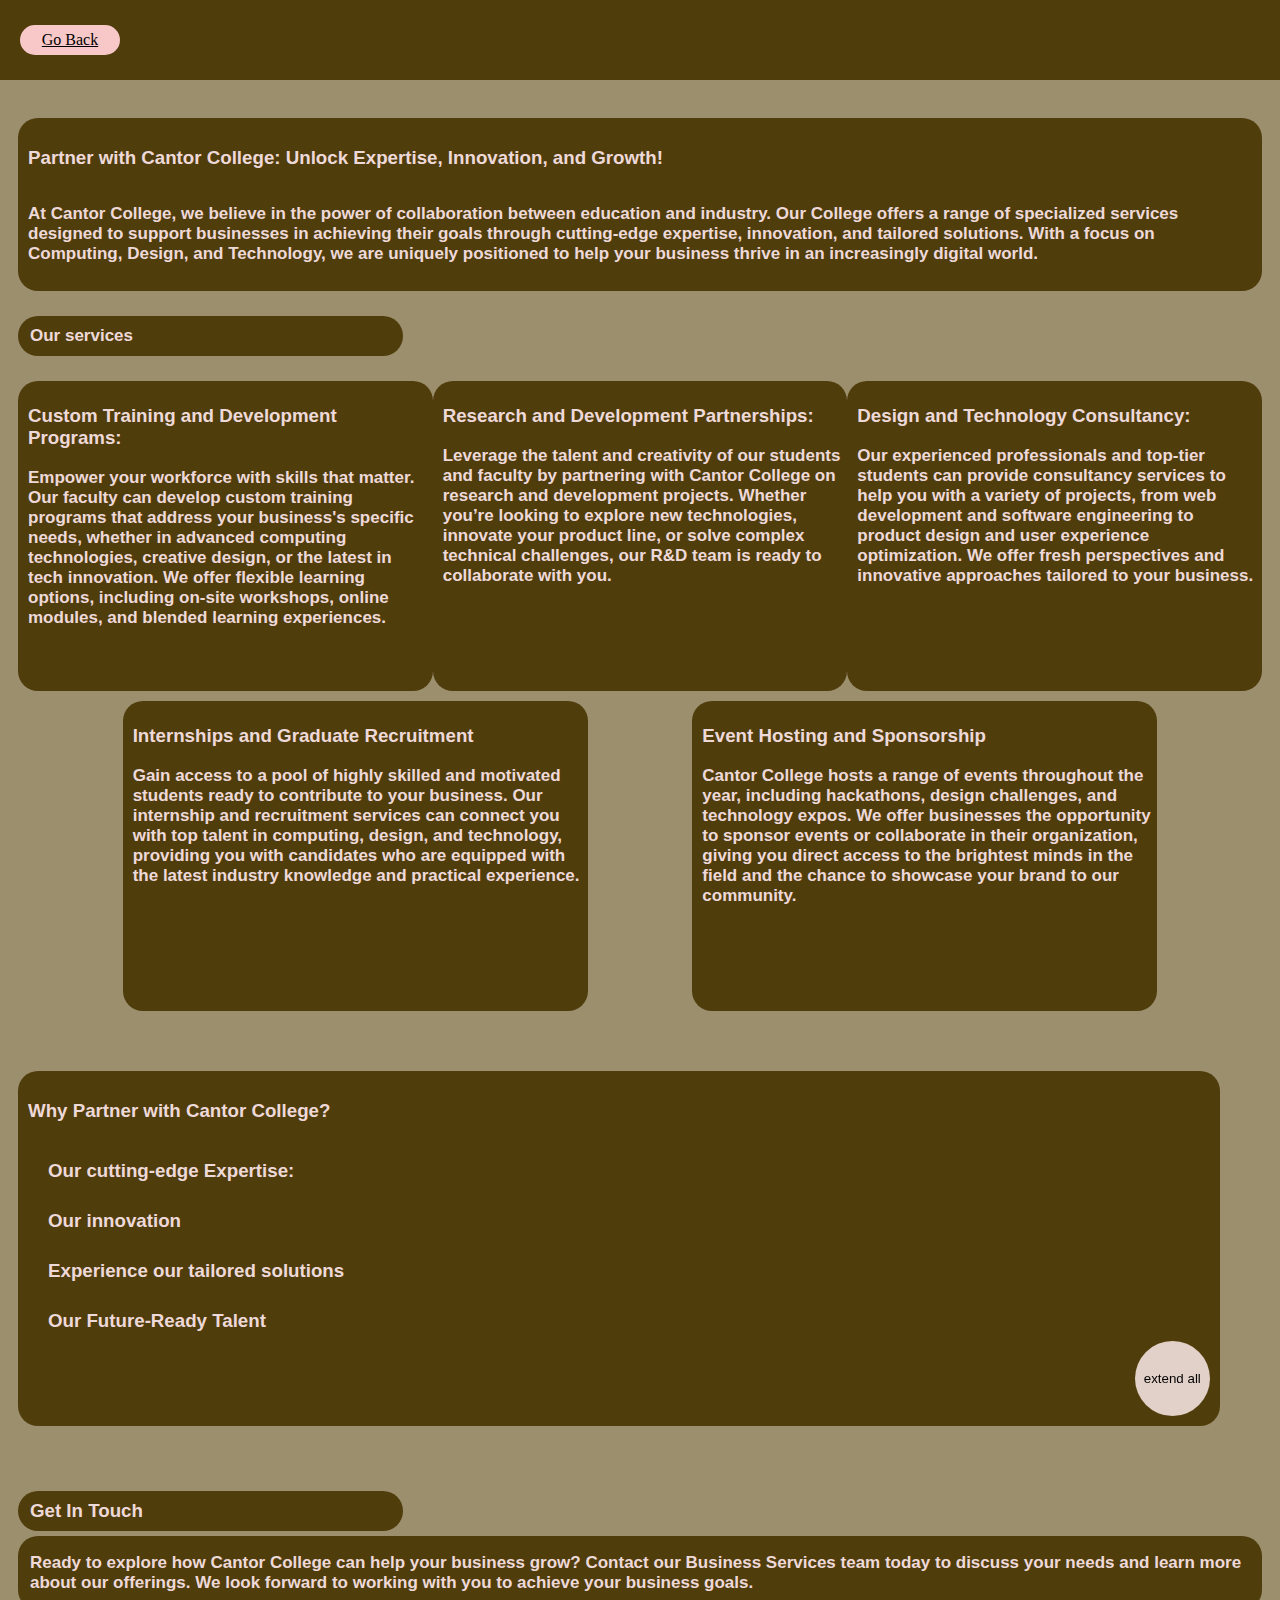
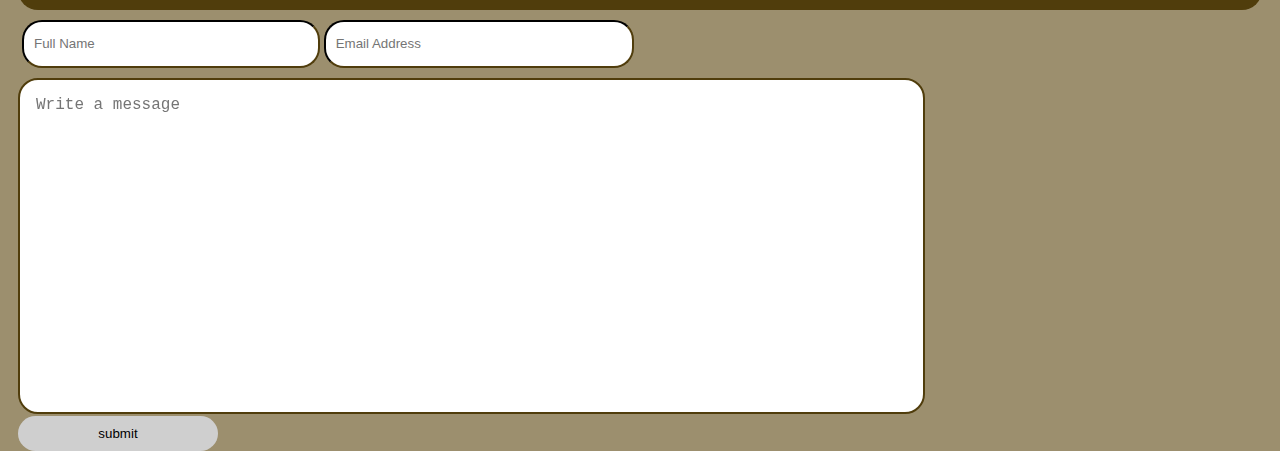
<file: HTML/InfoForBuisnesses.html>
<!DOCTYPE html>
<html lang="en">
<head>
  <meta charset="utf-8">
  <title></title>
  <link href="/CSS/infoForBuisnesses.css" rel="stylesheet"/>
</head>
<body>
  <div class="introduction-inline">
    <h3>Partner with Cantor College: Unlock Expertise, Innovation, and Growth!</h3>
    <p>At Cantor College, we believe in the power of collaboration between education and industry. Our College offers a range of specialized services designed to support businesses in achieving their goals through cutting-edge expertise, innovation, and tailored solutions. With a focus on Computing, Design, and Technology, we are uniquely positioned to help your business thrive in an increasingly digital world.</p>
  </div>

  <div class="services-header">
    <p>Our services</p>
  </div>

  <div class="row-one">
      <div class="custom-training">
          <h3>Custom Training and Development Programs:</h3>
          <p>Empower your workforce with skills that matter. Our faculty can develop custom training programs that address your business's specific needs, whether in advanced computing technologies, creative design, or the latest in tech innovation. We offer flexible learning options, including on-site workshops, online modules, and blended learning experiences.</p>
      </div>

      <div class="research-and-development">
          <h3>Research and Development Partnerships:</h3>
          <p>Leverage the talent and creativity of our students and faculty by partnering with Cantor College on research and development projects. Whether you’re looking to explore new technologies, innovate your product line, or solve complex technical challenges, our R&D team is ready to collaborate with you.</p>
      </div>

      <div class="design-and-technology">
        <h3>Design and Technology Consultancy:</h3>
        <p>Our experienced professionals and top-tier students can provide consultancy services to help you with a variety of projects, from web development and software engineering to product design and user experience optimization. We offer fresh perspectives and innovative approaches tailored to your business.</p>
      </div>
  </div>

  <div class="row-two">
    <div class="internship-graduate-recruitment">
      <h3>Internships and Graduate Recruitment</h3>
      <p>Gain access to a pool of highly skilled and motivated students ready to contribute to your business. Our internship and recruitment services can connect you with top talent in computing, design, and technology, providing you with candidates who are equipped with the latest industry knowledge and practical experience.</p>
    </div>

    <div class="event-hosting">
      <h3>Event Hosting and Sponsorship</h3>
      <p>Cantor College hosts a range of events throughout the year, including hackathons, design challenges, and technology expos. We offer businesses the opportunity to sponsor events or collaborate in their organization, giving you direct access to the brightest minds in the field and the chance to showcase your brand to our community.</p>
    </div>
  </div>

  <div class="why-us">
     <h3 class="why-us-header">Why Partner with Cantor College?</h3>

     <div class="drop-down-container-one">
        <h3>
          <a onclick="DD1Toggle()"  class="expertise-drop-down">Our cutting-edge Expertise:</a>
        </h3>
        <p class="DD1Info">Our programs are at the forefront of industry trends, ensuring that our services reflect the latest advancements in technology and design.</p>
     </div>

     <div class="drop-down-container-two">
        <h3>
          <a onclick="DD2Toggle()"  class="innovation-drop-down">Our innovation</a>
        </h3>
        <p class="DD2Info">We foster a culture of creativity and problem-solving, making us the ideal partner for businesses seeking innovative solutions.</p>
     </div>

     <div class="drop-down-container-three">
        <h3>
          <a onclick="DD3Toggle()"  class="tailored-solutions-drop-down">Experience our tailored solutions</a>
        </h3>
        <p class="DD3Info">We understand that every business is unique. Our services are customized to meet your specific objectives and challenges.</p>
      </div>

    <div class="drop-down-container-four">
      <h3>
        <a onclick="DD4Toggle()"  class="future-ready-talent-drop-down">Our Future-Ready Talent</a>
      </h3>
      <p class="DD4Info">Our students are trained to excel in the modern workplace, equipped with both theoretical knowledge and practical skills.</p>
    </div>

    <button onclick="extendAll()" class="extend-all-button">extend all</button>
  </div>

  <div class="contact-us-section">
      <div class="inline-content-holder">
          <div class="forms-holder">
            <div class="contact-us-header">
                <h3>Get In Touch</h3>
            </div>

            <div class="contact-us-info">
                <p>Ready to explore how Cantor College can help your business grow? Contact our Business Services team today to discuss your needs and learn more about our offerings. We look forward to working with you to achieve your business goals.</p>
            </div>
            <form action="mailto:info@cantorcollege.ac.uk" method="post" enctype="multipart/form-data" class="contact-form">
              <button class="submitButt" type="submit" value="Submit"> submit </button>
              <input type="text" id="fName" name="fName" placeholder="Full Name" required>
              <input type="text" id="fEmail" name="fEmail" placeholder="Email Address" required>
              <textarea rows="5" cols="60" id="fMessage" name="fMessage" placeholder="Write a message" autocomplete="off" required></textarea>
            </form>
          </div>
      </div>
  </div>

  <div class="topBar">
      <a class="backToHome" href="index.html">Go Back</a>
  </div>


  <script src="/Js/infoForBuisnesses.js"></script>
  <script>
  </script>
</body>
</html>
</file>
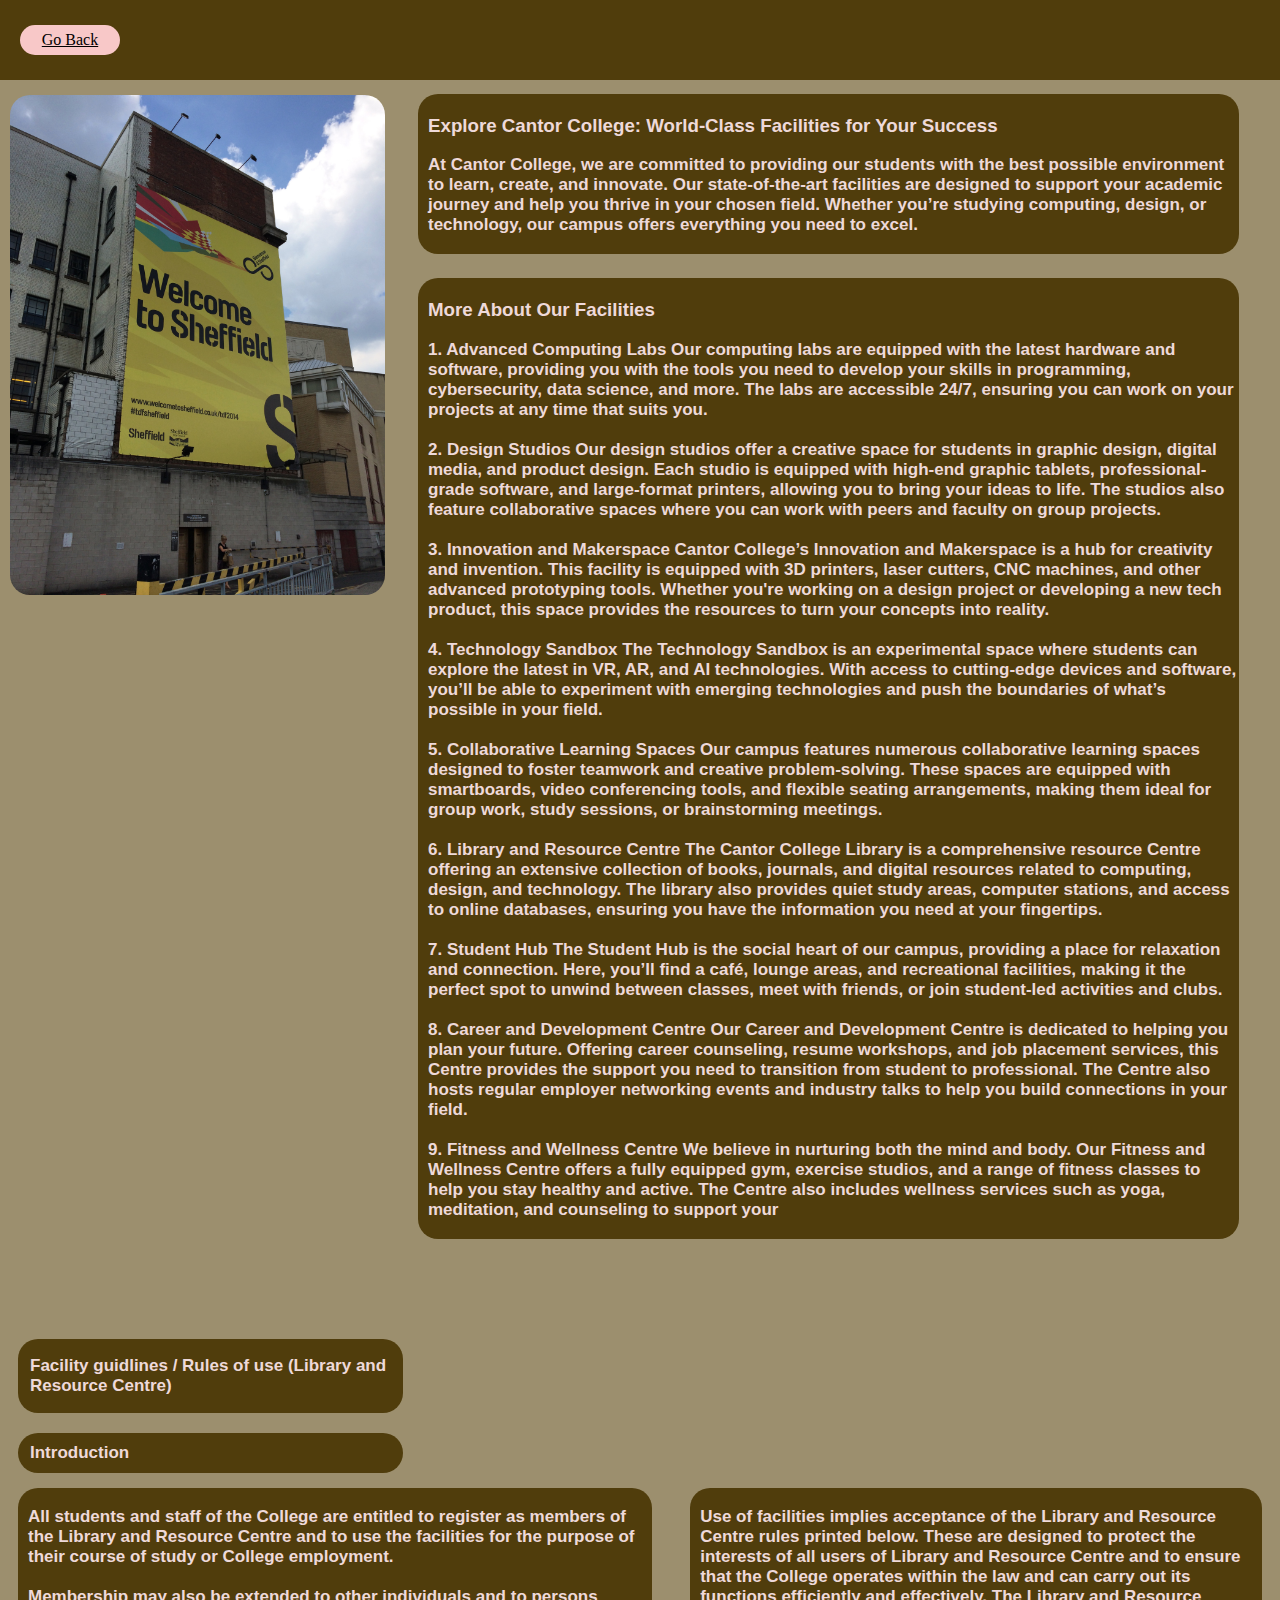
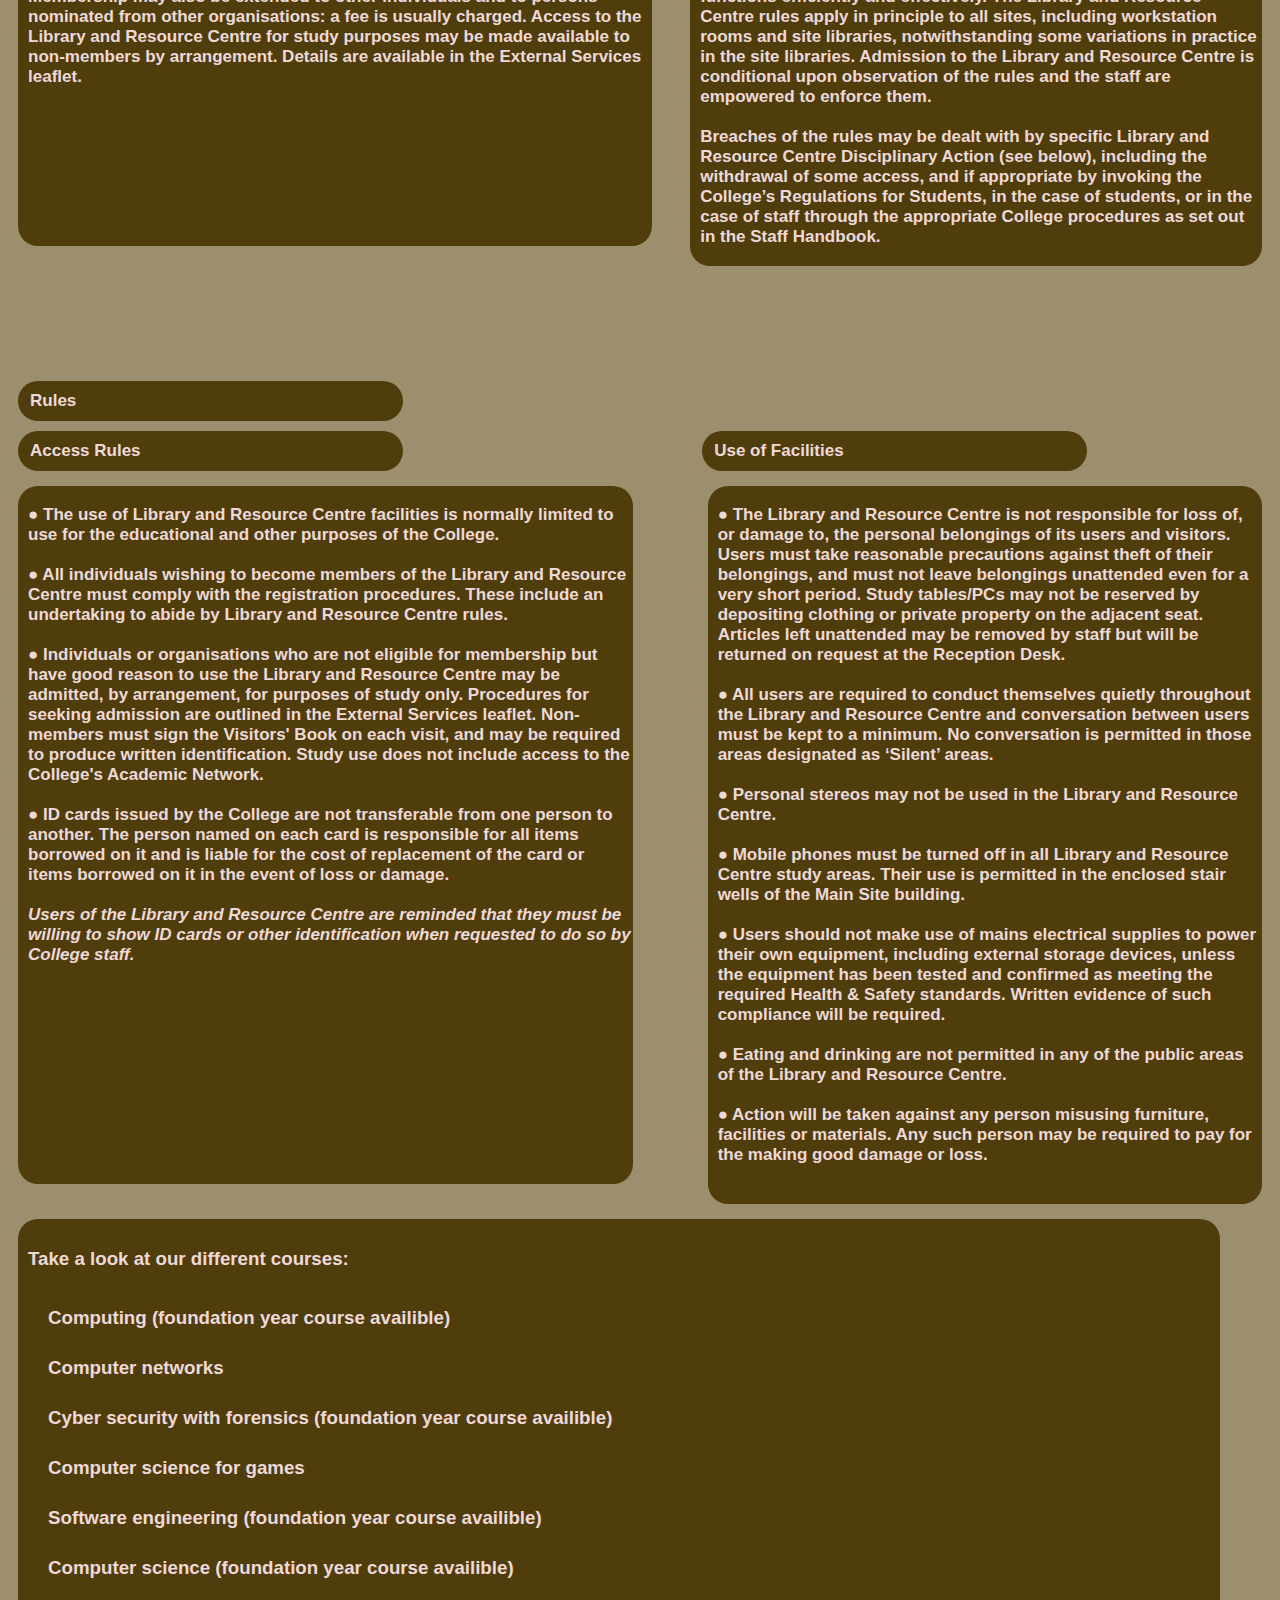
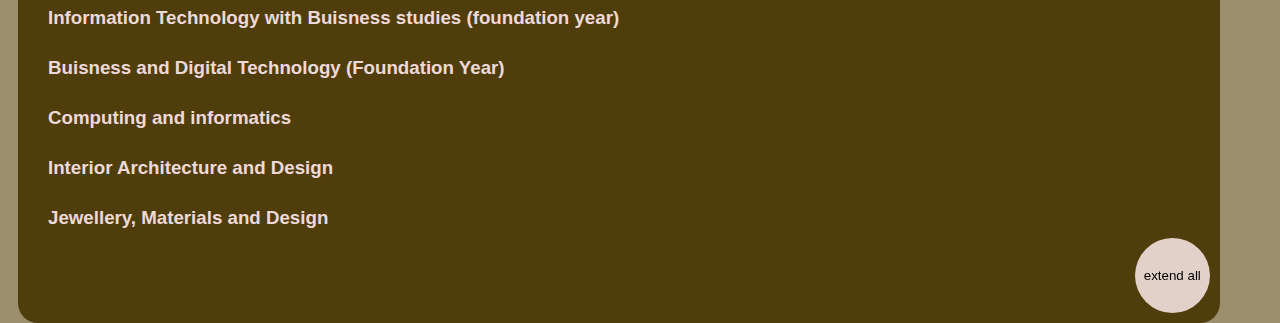
<file: HTML/infoForStudents.html>
<!DOCTYPE html>
<html lang="en">
<head>
  <meta charset="utf-8">
  <title></title>
  <link href="/CSS/infoForStudents.css" rel="stylesheet"/>
</head>
<body>
    <div class="info-container">
        <h3 style="font-weight: bold;">Explore Cantor College: World-Class Facilities for Your Success</h3>
        <p> At Cantor College, we are committed to providing our students with the best possible environment to learn, create, and innovate. Our state-of-the-art facilities are designed to support your academic journey and help you thrive in your chosen field. Whether you’re studying computing, design, or technology, our campus offers everything you need to excel. </p>
    </div>
    
    <div class="info-container-2">
        <h3 style="font-weight: bold;"> More About Our Facilities</h3>
        <p> 1. Advanced Computing Labs Our computing labs are equipped with the latest hardware and software, providing you with the tools you need to develop your skills in programming, cybersecurity, data science, and more. The labs are accessible 24/7, ensuring you can work on your projects at any time that suits you. 
            <br><br>2. Design Studios Our design studios offer a creative space for students in graphic design, digital media, and product design. Each studio is equipped with high-end graphic tablets, professional-grade software, and large-format printers, allowing you to bring your ideas to life. The studios also feature collaborative spaces where you can work with peers and faculty on group projects.
            <br><br>3. Innovation and Makerspace Cantor College’s Innovation and Makerspace is a hub for creativity and invention. This facility is equipped with 3D printers, laser cutters, CNC machines, and other advanced prototyping tools. Whether you're working on a design project or developing a new tech product, this space provides the resources to turn your concepts into reality.
            <br><br>4. Technology Sandbox The Technology Sandbox is an experimental space where students can explore the latest in VR, AR, and AI technologies. With access to cutting-edge devices and software, you’ll be able to experiment with emerging technologies and push the boundaries of what’s possible in your field.
            <br><br>5. Collaborative Learning Spaces Our campus features numerous collaborative learning spaces designed to foster teamwork and creative problem-solving. These spaces are equipped with smartboards, video conferencing tools, and flexible seating arrangements, making them ideal for group work, study sessions, or brainstorming meetings.
            <br><br>6. Library and Resource Centre The Cantor College Library is a comprehensive resource Centre offering an extensive collection of books, journals, and digital resources related to computing, design, and technology. The library also provides quiet study areas, computer stations, and access to online databases, ensuring you have the information you need at your fingertips.
            <br><br>7. Student Hub The Student Hub is the social heart of our campus, providing a place for relaxation and connection. Here, you’ll find a café, lounge areas, and recreational facilities, making it the perfect spot to unwind between classes, meet with friends, or join student-led activities and clubs.
            <br><br>8. Career and Development Centre Our Career and Development Centre is dedicated to helping you plan your future. Offering career counseling, resume workshops, and job placement services, this Centre provides the support you need to transition from student to professional. The Centre also hosts regular employer networking events and industry talks to help you build connections in your field.
            <br><br>9. Fitness and Wellness Centre We believe in nurturing both the mind and body. Our Fitness and Wellness Centre offers a fully equipped gym, exercise studios, and a range of fitness classes to help you stay healthy and active. The Centre also includes wellness services such as yoga, meditation, and counseling to support your </p>
        </div>
        
    <img alt="welcome to sheffield banner" class="welcometosheff" src="/Images/IMG_1005.jpeg" height="900" style="border-radius: 20px;">
    <div class="Guidlines-header" style="height: fit-content;">
        <p>Facility guidlines / Rules of use (Library and Resource Centre)</p>  
    </div>

    <div class="introduction-header">
        <p>Introduction</p>
     </div>


    <div class="introduction-inline">
        <div class="introduction-info-container">
            <p>All students and staff of the College are entitled to register as members of the Library and Resource Centre and to use the facilities for the purpose of their course of study or College employment.<br><br>Membership may also be extended to other individuals and to persons nominated from other organisations:  a fee is usually charged.  Access to the Library and Resource Centre for study purposes may be made available to non-members by arrangement. Details are available in the External Services leaflet.</p>
        </div>
        
        <div class="Notice-info-container">
            <p>Use of facilities implies acceptance of the Library and Resource Centre rules printed below.  These are designed to protect the interests of all users of Library and Resource Centre and to ensure that the College operates within the law and can carry out its functions efficiently and effectively.  The Library and Resource Centre rules apply in principle to all sites, including workstation rooms and site libraries, notwithstanding some variations in practice in the site libraries.  Admission to the Library and Resource Centre is conditional upon observation of the rules and the staff are empowered to enforce them. <br><br>Breaches of the rules may be dealt with by specific Library and Resource Centre Disciplinary Action (see below), including the withdrawal of some access, and if appropriate by invoking the College’s Regulations for Students, in the case of students, or in the case of staff through the appropriate College procedures as set out in the Staff Handbook. </p>
        </div>
    </div>

    <div class="Rules-header">
        <p>Rules</p>
    </div>
    <div class="Acess-rules-header">
        <p>Access Rules</p>
    </div>

    <div class="use-rules-header">
        <p>Use of Facilities</p>
    </div>
    
    <div class="Rule-set">
        <div class="Access-rules-container">
            <p>
                ● The use of Library and Resource Centre facilities is normally limited to use for the educational and other purposes of the College. <br><br>
                
                ● All individuals wishing to become members of the Library and Resource Centre must comply with the registration procedures.  These include an undertaking to abide by Library and Resource Centre rules. <br><br>
                
                ● Individuals or organisations who are not eligible for membership but have good reason to use the Library and Resource Centre  may be admitted, by arrangement, for purposes of study only. Procedures for seeking admission are outlined in the External Services leaflet. Non-members must sign the Visitors' Book on each visit, and may be required to produce written identification.  Study use does not include access to the College's Academic Network. <br><br>
                
                ● ID cards issued by the College are not transferable from one person to another.  The person named on each card is responsible for all items borrowed on it and is liable for the cost of replacement of the card or items borrowed on it in the event of loss or damage. <br><br>
                
                
                <i>Users of the Library and Resource Centre are reminded that they must be willing to show  ID cards or other identification when requested to do so by College staff.</i>
            </p>
        </div>
        
        <div class="use-rules-container">
            <p>
                ●	The Library and Resource Centre is not responsible for loss of, or damage to, the personal belongings of its users and visitors.  Users must take reasonable precautions against theft of their belongings, and must not leave belongings unattended even for a very short period. Study tables/PCs may not be reserved by depositing clothing or private property on the adjacent seat.  Articles left unattended may be removed by staff but will be returned on request at the Reception Desk. <br><br>
                
                ●	All users are required to conduct themselves quietly throughout the Library and Resource Centre and conversation between users must be kept to a minimum.  No conversation is permitted in those areas designated as ‘Silent’ areas.<br><br>
                
                ● 	Personal stereos may not be used in the Library and Resource Centre. <br><br>
                
                ●   Mobile phones must be turned off in all Library and Resource Centre study areas. Their use is permitted in the enclosed stair wells of the Main Site building. <br><br>
                
                ●	Users should not make use of mains electrical supplies to power their own equipment, including external storage devices,  unless the equipment has been tested and confirmed as meeting the required Health & Safety standards.  Written evidence of such compliance will be required.<br><br>
                
                ●	Eating and drinking are not permitted in any of the public areas of the Library and Resource Centre.<br><br>
                
                ●	Action will be taken against any person misusing furniture, facilities or materials.  Any such person may be required to pay for the making good damage or loss. <br><br>
            </p>
        </div>
    </div>

    <div class="our-courses">
        <h3 class="why-us-header">Take a look at our different courses:</h3>
   
        <div class="drop-down-container-one">
           <h3>
             <a onclick="DD1Toggle()"  class="computing-drop-down">Computing (foundation year course availible)</a>
           </h3>
           <p class="DD1Info">course type:<br>undergraduate</p>
           <p class="DD1Info">course summary:<br>modeLearn how to code, configure and integrate applications, databases and systems architectures which form the pillars of technology we all use today</p>
           <p class="DD1Info">course awards:<br>BSc (Honours)</p>
           <p class="DD1Info">Ucas code / Ucas points:<br>G504 / 112</p>
           <p class="DD1Info">Attendance type:<br>Full Time</p>
           <p class="DD1Info">Length of study:<br>3/4 years</p>
        </div>
   
        <div class="drop-down-container-two">
           <h3>
             <a onclick="DD2Toggle()"  class="computer-networks-drop-down">Computer networks</a>
           </h3>
           <p class="DD2Info">course type:<br>undergraduate</p>
           <p class="DD2Info">course summary:<br>This course includes general computing skills in programming, cyber security, information systems, management and professionalism in a technical environment.</p>
           <p class="DD2Info">Ucas code / Ucas points:<br>G420 / 112</p>
           <p class="DD2Info">Attendance type:<br>Full Time</p>
           <p class="DD2Info">Length of study:<br>3/4 years</p>
        </div>
   
        <div class="drop-down-container-three">
           <h3>
             <a onclick="DD3Toggle()"  class="cyber-security-drop-down">Cyber security with forensics (foundation year course availible)</a>
           </h3>
           <p class="DD3Info">course type:<br>undergraduate</p>
           <p class="DD3Info">course summary:<br>Prepare for a career in cyber security by designing security systems, identifying evidence of cybercrimes and acting as detectives in a digital world.</p>
           <p class="DD3Info">Ucas code / Ucas points:<br>F4G4 / 112</p>
           <p class="DD3Info">Attendance type:<br>Full Time</p>
           <p class="DD3Info">Length of study:<br>3/4 years</p>
         </div>
   
       <div class="drop-down-container-four">
         <h3>
           <a onclick="DD4Toggle()"  class="computer-science-for-games-drop-down">Computer science for games</a>
         </h3>
         <p class="DD4Info">course type:<br>undergraduate</p>
         <p class="DD4Info">course summary:<br>Create the software powering the next generation of blockbuster games.</p>
         <p class="DD4Info">Ucas code / Ucas points:<br>G611 / 112</p>
         <p class="DD4Info">Attendance type:<br>Full Time</p>
         <p class="DD4Info">Length of study:<br>3/4 years</p>
       </div>

      <div class="drop-down-container-five">
        <h3>
          <a onclick="DD5Toggle()"  class="software-engineering-drop-down">Software engineering (foundation year course availible)</a>
        </h3>
        <p class="DD5Info">course type:<br>undergraduate</p>
        <p class="DD5Info">course summary:<br>Gain experience in the whole software development process and prepare for a career in software engineering.</p>
        <p class="DD5Info">Ucas code / Ucas points:<br>G600 / 112</p>
        <p class="DD5Info">Attendance type:<br>Full Time</p>
        <p class="DD5Info">Length of study:<br>3/4 years</p>
      </div>

      <div class="drop-down-container-six">
        <h3>
          <a onclick="DD6Toggle()"  class="computer-science-drop-down">Computer science (foundation year course availible)</a>
        </h3>
        <p class="DD6Info">course type:<br>undergraduate</p>
        <p class="DD6Info">course summary:<br>Gain a solid foundation in the core areas of computer science, including programming, algorithms, data structures and software development.</p>
        <p class="DD6Info">Ucas code / Ucas points:<br>G400 / 112</p>
        <p class="DD6Info">Attendance type:<br>Full Time</p>
        <p class="DD6Info">Length of study:<br>3/4 years</p>
      </div>

      <div class="drop-down-container-seven">
        <h3>
          <a onclick="DD7Toggle()"  class="information-technology-drop-down">Information Technology with Buisness studies (foundation year)</a>
        </h3>
        <p class="DD7Info">course type:<br>undergraduate</p>
        <p class="DD7Info">course summary:<br>Gain a degree in information technology with business studies, with an initial foundation year to prepare for the course.</p>
        <p class="DD7Info">Ucas code / Ucas points:<br>A019 / 80</p>
        <p class="DD7Info">Attendance type:<br>Full Time</p>
        <p class="DD7Info">Length of study:<br>4/5 years</p>
      </div>

      <div class="drop-down-container-eight">
        <h3>
          <a onclick="DD8Toggle()"  class="buisness-and-digital-drop-down">Buisness and Digital Technology (Foundation Year)</a>
        </h3>
        <p class="DD8Info">course type:<br>undergraduate</p>
        <p class="DD8Info">course summary:<br>Gain a degree in business and digital communications technology &ndash; with an initial foundation year to prepare for the course.</p>
        <p class="DD8Info">Ucas code / Ucas points:<br>A019 / 80</p>
        <p class="DD8Info">Attendance type:<br>Full Time</p>
        <p class="DD8Info">Length of study:<br>4/5 years</p>
      </div>

      <div class="drop-down-container-nine">
        <h3>
          <a onclick="DD9Toggle()"  class="computing-and-informatics-drop-down">Computing and informatics</a>
        </h3>
        <p class="DD9Info">course type:<br>postgraduate</p>
        <p class="DD9Info">course summary:<br>Conduct a period of intensive, supervised study where you critically investigate and evaluate an approved topic and make an original contribution to knowledge.</p>
        <p class="DD9Info">Ucas code / Ucas points:<br>N/A / N/A</p>
        <p class="DD9Info">Attendance type:<br>Part-time</p>
        <p class="DD9Info">Length of study:<br>3 years</p>
      </div>

      <div class="drop-down-container-ten">
        <h3>
          <a onclick="DD10Toggle()"  class="int-arc-drop-down">Interior Architecture and Design</a>
        </h3>
        <p class="DD10Info">course type:<br>postgraduate</p>
        <p class="DD10Info">course summary:<br>Develop your own creative and sustainable approach to interior architecture and design by challenging and exploring contemporary practices through a series of exciting and diverse projects.</p>
        <p class="DD10Info">Ucas code / Ucas points:<br>W210 / 112</p>
        <p class="DD10Info">Attendance type:<br>Full-time</p>
        <p class="DD10Info">Length of study:<br>3/4 years</p>
      </div>

      <div class="drop-down-container-eleven">
        <h3>
          <a onclick="DD11Toggle()"  class="jewellery-course-drop-down">Jewellery, Materials and Design</a>
        </h3>
        <p class="DD11Info">course type:<br>postgraduate</p>
        <p class="DD11Info">course summary:<br>Develop your own creative and innovative approach to jewellery design, challenging and exploring contemporary practices through new technologies and craft techniques.</p>
        <p class="DD11Info">Ucas code / Ucas points:<br>W721 / 112</p>
        <p class="DD11Info">Attendance type:<br>Full-time</p>
        <p class="DD11Info">Length of study:<br>3/4 years</p>
      </div>
   
       <button onclick="extendAll()" class="extend-all-button">extend all</button>
     </div>

    <div class="topBar">
        <a class="backToHome" href="index.html">Go Back</a>
    </div>

  <script src="/Js/infoForStudents.js"></script>
  <script>
  </script>
</body>
</html>
</file>
<file: CSS/infoForBuisnesses.css>
body {
    background-color: rgb(156,143,110);
    overflow-y: scroll;
    overflow-x: hidden;
    padding: 10px;
}

p {
    color: rgb(238, 217, 217);
    font-family:'Trebuchet MS', 'Lucida Sans Unicode', 'Lucida Grande', 'Lucida Sans', Arial, sans-serif;
    font-size: 17px;
    font-weight: 550;

    -webkit-user-select: none; /* Safari */
    -ms-user-select: none; /* IE 10 and IE 11 */
    user-select: none; 
}



h3 {
    color: rgb(238, 217, 217);
    font-family:'Trebuchet MS', 'Lucida Sans Unicode', 'Lucida Grande', 'Lucida Sans', Arial, sans-serif;
    -webkit-user-select: none; /* Safari */
    -ms-user-select: none; /* IE 10 and IE 11 */
    user-select: none; 
}

.introduction-inline {
    position: relative;
    top: 100px;

    display: flex;
    flex-direction: column;

    height: fit-content;
    border-radius: 20px;
    background-color: rgb(80, 61, 12);
    padding: 10px;
}

.services-header {
    position: relative;
    top: 125px;
    justify-content: center;
    display: flex;
    flex-direction: column;
    padding-left: 12px;

    border-radius: 20px;
    height: 40px;
    width: 30%;
    background-color: rgb(80, 61, 12);

}

.custom-training {
    padding: 5px;
    padding-left: 10px;
    border-radius: 20px;
    background-color: rgb(80, 61, 12);
    
    width: 450px;
    height: 300px;
}

.research-and-development {
    padding: 5px;
    padding-left: 10px;
    border-radius: 20px;
    background-color: rgb(80, 61, 12);
    
    width: 450px;
    height: 300px;
}

.design-and-technology {
    padding: 5px;
    padding-left: 10px;
    border-radius: 20px;
    background-color: rgb(80, 61, 12);
    
    width: 450px;
    height: 300px;
}


.row-one {
    position: relative;
    top: 150px;
    display: flex;

    justify-content: space-between;
}

.internship-graduate-recruitment {
    padding: 5px;
    padding-left: 10px;
    border-radius: 20px;
    background-color: rgb(80, 61, 12);
    
    width: 450px;
    height: 300px;

}

.event-hosting {
    padding: 5px;
    padding-left: 10px;
    border-radius: 20px;
    background-color: rgb(80, 61, 12);
    
    width: 450px;
    height: 300px;
}

.row-two {
    position: relative;
    top: 160px;
    display: flex;
    justify-content:space-evenly;
}

.why-us {
    position: relative;
    top: 220px;
    padding: 10px;
    padding-left: 10px;
    border-radius: 20px;
    background-color: rgb(80, 61, 12);
    
    width: 95%;
    height: fit-content;
}

.drop-down-container-one {
    overflow: hidden;
    height: 50px;
    width: fit-content;
}

.DD1Info {
    position: relative;
    left: 40px;
    padding-right: 50px;
}

.expertise-drop-down {
    position: relative;
    left: 20px;
}

.expertise-drop-down:hover {
    text-decoration: underline;
}

.drop-down-container-one.active {
    height: fit-content;
    width: 85%;
}

.drop-down-container-two {
    overflow: hidden;
    height: 50px;
    width: 300px;
}

.drop-down-container-two.active {
    height: fit-content;
    width: 85%;
}

.innovation-drop-down {
    position: relative;
    left: 20px;
}

.innovation-drop-down:hover {
    text-decoration: underline;
}

.DD2Info {
    padding-right: 50px;
    position: relative;
    left: 40px;
}

.drop-down-container-three {
    overflow: hidden;
    height: 50px;
    width: 330px;
}

.drop-down-container-three.active {
    height: fit-content;
    width: 85%;
}

.tailored-solutions-drop-down {
    position: relative;
    left: 20px;
}

.tailored-solutions-drop-down:hover {
    text-decoration: underline;
}

.DD3Info {
    padding-right: 50px;
    position: relative;
    left: 40px;
}

.drop-down-container-four {
    overflow: hidden;
    height: 50px;
    width: 330px;
}

.drop-down-container-four.active {
    height: fit-content;
    width: 85%;
}

.future-ready-talent-drop-down {
    position: relative;
    left: 20px;
}

.future-ready-talent-drop-down:hover {
    text-decoration: underline;
}

.DD4Info {
    padding-right: 50px;
    position: relative;
    left: 40px;
}


.extend-all-button {
    position:sticky;
    left: 100%;

    display: flex;
    justify-content: center;
    align-items: center;
    border: none;
    background-color: rgb(226, 209, 200);
    border-radius: 50%;
    width: 75px;
    height: 75px;
}


#fEmail {
    padding: 2px 10px;
    position: relative;
    top: 300px;
    border-width: 2px;
    border-color: rgb(80, 61, 12);
    width: 23%;
    height: 40px;
    border-radius: 20px;

}

#fName {
    margin-left: -200px;
    padding: 2px 10px;
    position: relative;
    top: 300px;
    border-width: 2px;
    border-color: rgb(80, 61, 12);

    width: 22%;
    height: 40px;
    border-radius: 20px;

}

#fMessage {
    resize: none;
    padding: 16px 16px;
    position: relative;
    font-size: 12pt;
    top: 310px;
    border-color: rgb(80, 61, 12);
    border-width: 2px;

    border-radius: 20px;
    width: 70%;
    height: 300px;
}

.submitButt {
    position:relative;
    top: 690px;
    left: 0px;

    
    height: 35px;
    width: 200px;

    background-color: rgb(207, 207, 207);
    border: none;
    border-radius: 20px;

    transition: background-color 0.6s ease 0s, text-decoration 0.6s ease 0s;
}

.submitButt:hover {
    background-color: rgb(210, 210, 20);
    text-decoration: underline 1px; 
}

.contact-us-header {
    position: relative;
    top: 285px;
    padding-left: 12px;

    justify-content: center;
    display: flex;
    flex-direction: column;

    border-radius: 20px;
    height: 40px;
    width: 30%;
    background-color: rgb(80, 61, 12);
}

.contact-us-info {
    position: relative;
    top: 290px;
    padding-left: 12px;

    justify-content: center;
    display: flex;
    flex-direction: column;

    border-radius: 20px;
    height: fit-content;
    width: fit-content;
    background-color: rgb(80, 61, 12);
}

.topBar {
    position: fixed;
    top: 0px;
    left: 0px;

    width:100%;
    height: 80px;

    background-color: rgb(80, 61, 12);

    display: flex;
    align-items: center;
}

.topBar a {
    display: flex;
    align-items: center;
    justify-content: center;

    border: none;
    border-radius: 20px;
    width: 100px;
    height: 30px;

    background-color: rgb(248, 200, 200);

    position: fixed;
    left: 20px;
    color: black;

    transition: background-color 0.3s ease 0s;
}

.topBar a:hover {
    background-color: rgb(150, 121, 105);
}

@media screen and (max-width: 1200px) {

    .row-one {
        flex-direction: column;
    }
    .row-one div{
        margin-bottom: 20px;
        width: 90%;
        height: fit-content;
    }

    .row-two {
        flex-direction: column;
    }
    .row-two div{
        margin-bottom: 20px;
        width: 90%;
        height: fit-content;
    }

}
</file>
<file: CSS/infoForStudents.css>
body {
    padding: 10px;
    background-color: rgb(156,143,110);
    overflow-y: scroll;
    overflow-x: hidden;
}
.extend-all-button {
    position:sticky;
    left: 100%;

    display: flex;
    justify-content: center;
    align-items: center;
    border: none;
    background-color: rgb(226, 209, 200);
    border-radius: 50%;
    width: 75px;
    height: 75px;
}

p {
    color: rgb(238, 217, 217);
    font-family:'Trebuchet MS', 'Lucida Sans Unicode', 'Lucida Grande', 'Lucida Sans', Arial, sans-serif;
    font-size: 17px;
    font-weight: 550;

    -webkit-user-select: none; /* Safari */
    -ms-user-select: none; /* IE 10 and IE 11 */
    user-select: none; 
}

h3 {
    color: rgb(238, 217, 217);
    font-family:'Trebuchet MS', 'Lucida Sans Unicode', 'Lucida Grande', 'Lucida Sans', Arial, sans-serif;   
}

.topBar {
    position: fixed;
    top: 0px;
    left: 0px;

    width:100%;
    height: 80px;

    background-color: rgb(80, 61, 12);

    display: flex;
    align-items: center;
}

.topBar a {
    display: flex;
    align-items: center;
    justify-content: center;

    border: none;
    border-radius: 20px;
    width: 100px;
    height: 30px;

    background-color: rgb(248, 200, 200);

    position: fixed;
    left: 20px;
    color: black;

    transition: background-color 0.3s ease 0s;
}

.topBar a:hover {
    background-color: rgb(150, 121, 105);
}

.info-container {
    position: relative;
    top: 75px;

    padding: 2px;
    padding-left: 10px;
    border-radius: 20px;
    background-color: rgb(80, 61, 12);

    width: 50%;
}

.info-container-2 {
    position: relative;
    top: 100px;

    padding: 2px;
    padding-left: 10px;
    border-radius: 20px;
    background-color: rgb(80, 61, 12);

    width: 50%
}

.welcometosheff {
    position: absolute;
    top: 95px;
    left: 52%;
}

.collegeShot {
    position: absolute;
    left: 52%;
    top: 1000px;

    border-radius: 20px;

    height: 350px;
    width: 672px;
}

.Guidlines-header {
    position: relative;
    top: 200px;
    justify-content: center;
    display: flex;
    flex-direction: column;
    padding-left: 12px;

    

    border-radius: 20px;
    height: 40px;
    width: 30%;
    background-color: rgb(80, 61, 12);

}

.introduction-header {
    position: relative;
    top: 220px;

    justify-content: center;
    display: flex;
    flex-direction: column;
    padding-left: 12px;

    border-radius: 20px;
    height: 40px;
    width: 30%;
    background-color: rgb(80, 61, 12);
}

.introduction-info-container {
    margin-bottom: 20px;
    padding: 2px;
    padding-left: 10px;
    border-radius: 20px;
    background-color: rgb(80, 61, 12);

    width: 50%;
}

.Notice-info-container {
    padding: 2px;
    padding-left: 10px;
    border-radius: 20px;
    background-color: rgb(80, 61, 12);

    width: 45%;
}

.Rules-header {
    position: relative;
    top: 350px;

    justify-content: center;
    display: flex;
    flex-direction: column;
    padding-left: 12px;

    border-radius: 20px;
    height: 40px;
    width: 30%;
    background-color: rgb(80, 61, 12);
}

.Acess-rules-header {
    position: relative;
    top: 360px;
    justify-content: center;
    display: flex;
    flex-direction: column;
    padding-left: 12px;

    border-radius: 20px;
    height: 40px;
    width: 30%;
    background-color: rgb(80, 61, 12);

}

.Access-rules-container {
    margin-bottom: 20px;
    margin-right: 75px;

    padding: 2px;
    padding-left: 10px;
    border-radius: 20px;
    background-color: rgb(80, 61, 12);
    
    width: 50%
}

.use-rules-header {
    position: relative;
    top: 320px;
    left: 55%;
    justify-content: center;
    display: flex;
    flex-direction: column;
    padding-left: 12px;

    border-radius: 20px;
    height: 40px;
    width: 30%;
    background-color: rgb(80, 61, 12);
}

.use-rules-container {
    padding: 2px;
    padding-left: 10px;
    border-radius: 20px;
    background-color: rgb(80, 61, 12);

    width: 45%;
}

.Rule-set {
    position: relative;
    top: 335px;
    justify-content: space-between;
    display: flex;

    height: fit-content;
}

.introduction-inline {
    position: relative;
    justify-content: space-between;
    top: 235px;

    display: flex;

    height: auto;
}

.our-courses {
    position: relative;
    top: 350px;
    padding: 10px;
    padding-left: 10px;
    border-radius: 20px;
    background-color: rgb(80, 61, 12);
    
    width: 95%;
    height: fit-content;
}

.drop-down-container-one {
    overflow: hidden;
    height: 50px;
    width: fit-content;
}

.drop-down-container-one.active {
    height: fit-content;
    width: 85%;
}

.drop-down-container-one p {
    position: relative;
    left: 40px;
    padding-right: 50px;
}

.computing-drop-down {
    position: relative;
    left: 20px;
}

.computing-drop-down:hover {
    text-decoration: underline;
}

.drop-down-container-two {
    overflow: hidden;
    height: 50px;
    width: fit-content;
}

.drop-down-container-two.active {
    height: fit-content;
    width: 85%;
}

.drop-down-container-two p {
    position: relative;
    left: 40px;
    padding-right: 50px;
}

.computer-networks-drop-down {
    position: relative;
    left: 20px;
}

.computer-networks-drop-down:hover {
    text-decoration: underline;
}

.drop-down-container-three {
    overflow: hidden;
    height: 50px;
    width: fit-content;
}

.drop-down-container-three.active {
    height: fit-content;
    width: 85%;
}

.drop-down-container-three p {
    position: relative;
    left: 40px;
    padding-right: 50px;
}

.cyber-security-drop-down {
    position: relative;
    left: 20px;
}

.cyber-security-drop-down:hover {
    text-decoration: underline;
}

.drop-down-container-four {
    overflow: hidden;
    height: 50px;
    width: fit-content;
}

.drop-down-container-four.active {
    height: fit-content;
    width: 85%;
}

.drop-down-container-four p {
    position: relative;
    left: 40px;
    padding-right: 50px;
}

.computer-science-for-games-drop-down {
    position: relative;
    left: 20px;
}

.computer-science-for-games-drop-down:hover {
    text-decoration: underline;
}

.drop-down-container-five {
    overflow: hidden;
    height: 50px;
    width: fit-content;
}

.drop-down-container-five.active {
    height: fit-content;
    width: 85%;
}

.drop-down-container-five p {
    position: relative;
    left: 40px;
    padding-right: 50px;
}

.software-engineering-drop-down {
    position: relative;
    left: 20px;
}

.software-engineering-drop-down:hover {
    text-decoration: underline;
}

.drop-down-container-six {
    overflow: hidden;
    height: 50px;
    width: fit-content;
}

.drop-down-container-six.active {
    height: fit-content;
    width: 85%;
}

.drop-down-container-six p {
    position: relative;
    left: 40px;
    padding-right: 50px;
}

.computer-science-drop-down {
    position: relative;
    left: 20px;
}

.computer-science-drop-down:hover {
    text-decoration: underline;
}

.drop-down-container-seven {
    overflow: hidden;
    height: 50px;
    width: fit-content;
}

.drop-down-container-seven.active {
    height: fit-content;
    width: 85%;
}

.drop-down-container-seven p {
    position: relative;
    left: 40px;
    padding-right: 50px;
}

.information-technology-drop-down {
    position: relative;
    left: 20px;
}

.information-technology-drop-down:hover {
    text-decoration: underline;
}

.drop-down-container-eight {
    overflow: hidden;
    height: 50px;
    width: fit-content;
}

.drop-down-container-eight.active {
    height: fit-content;
    width: 85%;
}

.drop-down-container-eight p {
    position: relative;
    left: 40px;
    padding-right: 50px;
}

.buisness-and-digital-drop-down {
    position: relative;
    left: 20px;
}

.buisness-and-digital-drop-down:hover {
    text-decoration: underline;
}

.drop-down-container-nine {
    overflow: hidden;
    height: 50px;
    width: fit-content;
}

.drop-down-container-nine.active {
    height: fit-content;
    width: 85%;
}

.drop-down-container-nine p {
    position: relative;
    left: 40px;
    padding-right: 50px;
}

.computing-and-informatics-drop-down {
    position: relative;
    left: 20px;
}
.computing-and-informatics-drop-down:hover {
    text-decoration: underline;
}

.drop-down-container-ten {
    overflow: hidden;
    height: 50px;
    width: fit-content;
}

.drop-down-container-ten.active {
    height: fit-content;
    width: 85%;
}

.drop-down-container-ten p {
    position: relative;
    left: 40px;
    padding-right: 50px;
}

.int-arc-drop-down {
    position: relative;
    left: 20px;
}
.int-arc-drop-down:hover {
    text-decoration: underline;
}

.drop-down-container-eleven {
    overflow: hidden;
    height: 50px;
    width: fit-content;
}

.drop-down-container-eleven.active {
    height: fit-content;
    width: 85%;
}

.drop-down-container-eleven p {
    position: relative;
    left: 40px;
    padding-right: 50px;
}

.jewellery-course-drop-down {
    position: relative;
    left: 20px;
}

.jewellery-course-drop-down:hover {
    text-decoration: underline;
}



@media only screen and (max-width:1410px) {

    .welcometosheff {
        left: 10px;
        height: 500px;  
    }

    .collegeShot {
        display: none;
    }

    .info-container {
        top: 76px;
        left: 400px;
        width: 65%
    }

    .info-container-2 {
        left: 400px;
        width: 65%;

        top: 100px;
    }
}

@media only screen and (max-width:1160px) {

    .info-container {
        left:10px;
        top: 100px;
        width: 90%;
    }

    .info-container-2 {
        top:125px;
        left: 10px;

        width: 90%;
    }

    .welcometosheff {
        display: none;
    }
}

@media only screen and (max-width:900px) {

    .Rule-set {
        flex-direction: column;
    }
    
    .introduction-inline {
        flex-direction: column;
    }


    .Access-rules-container {
        width: 90%;
        margin-bottom: 70px;
    }

    .use-rules-container {
        width: 90%;
    }

    .Acess-rules-header {
        position: relative;
        top: 360px;
    }

    .use-rules-header {
        position: relative;
        top:810px;
        left: 0px;
    }

    .introduction-info-container {
        width: 90%;
    }

    .Notice-info-container {
        width: 90%;

    }
}
</file>
